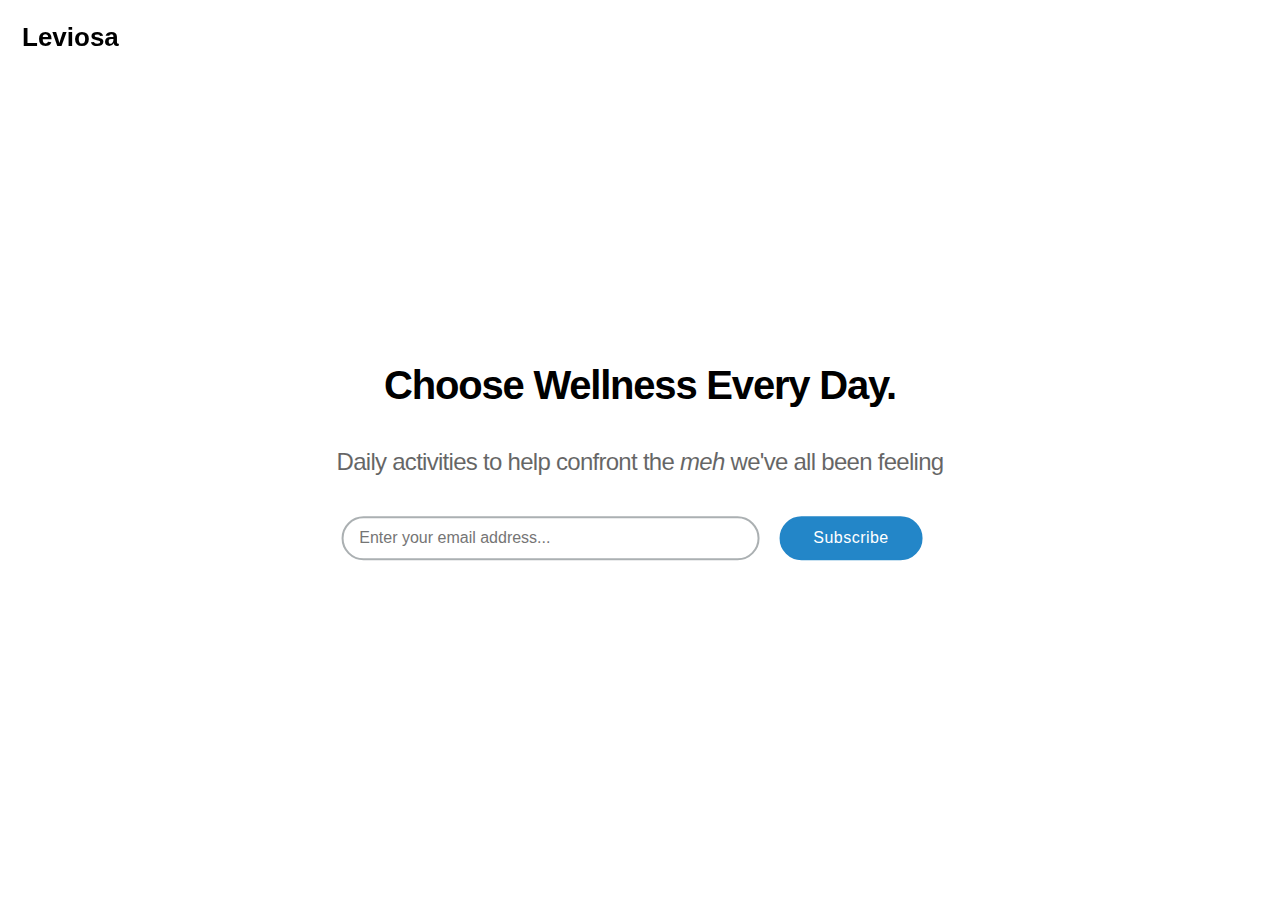
<file: index.html>
<!DOCTYPE html>
<html>

<head>
    <link rel="preconnect" href="https://fonts.googleapis.com">
    <link rel="preconnect" href="https://fonts.gstatic.com" crossorigin>
    <link href='https://fonts.googleapis.com/css?family=Arvo' rel='stylesheet'>
    <link rel="stylesheet" href="style.css">
    <title>Leviosa</title>
    <link rel="shortcut icon" type="image/jpg" href="favicon.ico" />
    <!-- Global site tag (gtag.js) - Google Analytics -->
    <script async src="https://www.googletagmanager.com/gtag/js?id=G-YM6704PX1R"></script>
    <script>
        var id = null;
        var sPageURL = window.location.search.substring(1);
        var sURLVariables = sPageURL.split('&');
        for (var i = 0; i < sURLVariables.length; i++) {
            var sParameterName = sURLVariables[i].split('=');
            if (sParameterName[0] == 'tid') {
                id = sParameterName[1];
            }
        }
        window.dataLayer = window.dataLayer || [];
        function gtag() { dataLayer.push(arguments); }
        gtag('js', new Date());

        gtag('config', 'G-YM6704PX1R', {
            'user_id': id
        });
    </script>
</head>

<meta name="viewport" content="width=device-width, height=device-height, initial-scale=1" />

<body>
    <h1 id="logo_container"><a href="/">Leviosa</a></h1>
    <div class="root">
        <p id="tag"><strong>Choose Wellness Every Day.</strong></p>
        <p id="subtag">Daily activities to help confront the <i>meh</i> we've all been feeling</p>
        <div id="mc_embed_signup">
            <form
                action="https://getLeviosa.us5.list-manage.com/subscribe/post?u=545cb82fc3f123aa3c08c30e7&amp;id=146244aba7"
                method="post" id="mc-embedded-subscribe-form" name="mc-embedded-subscribe-form" class="validate"
                target="_self" novalidate>
                <div id="mc_embed_signup_scroll">
                    <input type="email" value="" name="EMAIL" class="email" id="mce-EMAIL"
                        placeholder="Enter your email address..." required>
                    <div style="position: absolute; left: -5000px;" aria-hidden="true"><input type="text"
                            name="b_ee2d8192b75482cc2de0d8068_54dea62a3a" tabindex="-1" value=""></div>
                    <div class="clear"><input type="submit" value="Subscribe" name="subscribe"
                            id="mc-embedded-subscribe" class="button"></div>
                </div>
            </form>
        </div>
    </div>
</body>
</meta>

</html>
</file>
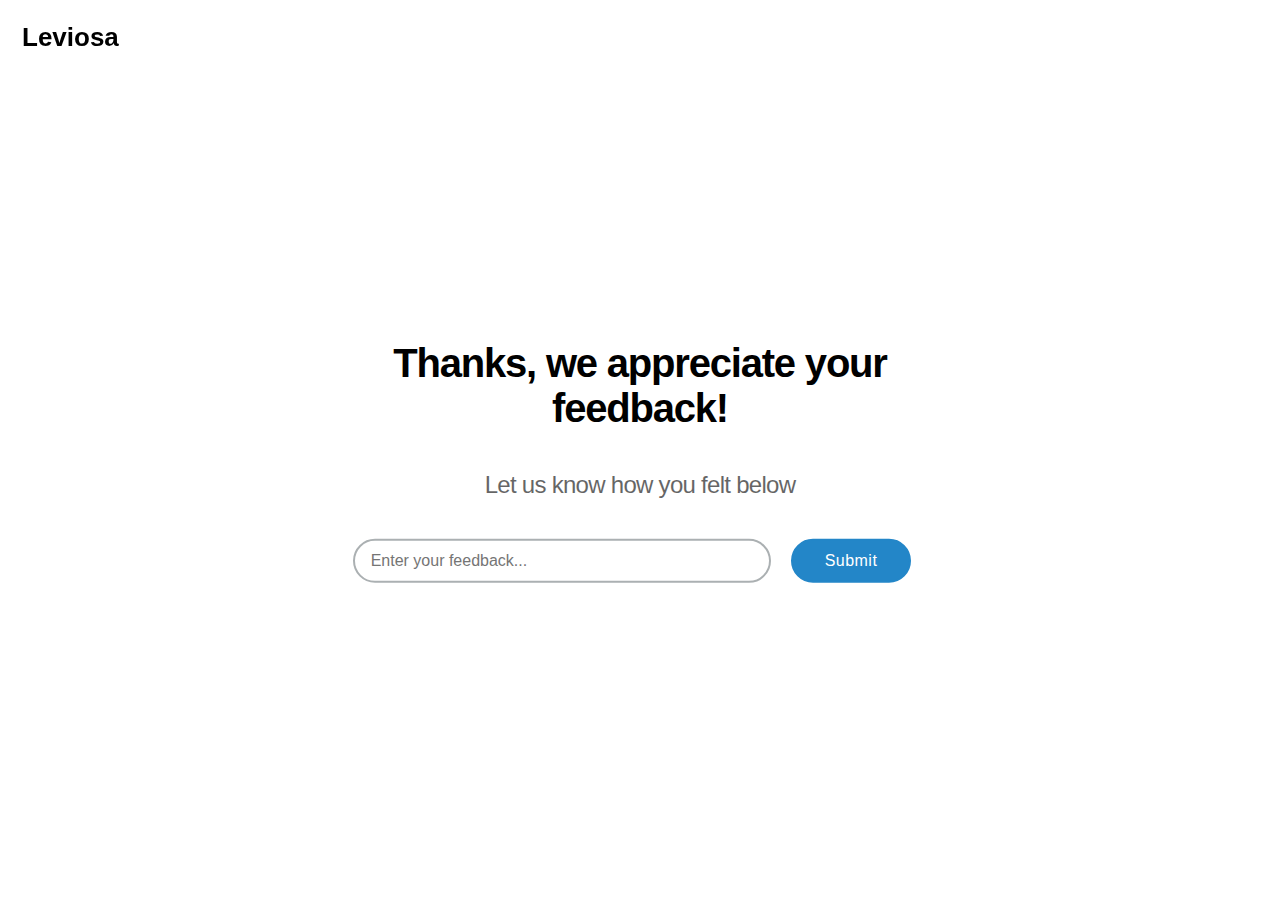
<file: feedback.html>
<!DOCTYPE html>
<html>

<head>
    <link rel="preconnect" href="https://fonts.googleapis.com">
    <link rel="preconnect" href="https://fonts.gstatic.com" crossorigin>
    <link href='https://fonts.googleapis.com/css?family=Arvo' rel='stylesheet'>
    <link rel="stylesheet" href="style.css">
    <title>Leviosa</title>
    <link rel="shortcut icon" type="image/jpg" href="favicon.ico" />
    <!-- Global site tag (gtag.js) - Google Analytics -->
    <script async src="https://www.googletagmanager.com/gtag/js?id=G-YM6704PX1R"></script>
    <script>
        window.dataLayer = window.dataLayer || [];
        function gtag() { dataLayer.push(arguments); }
        gtag('js', new Date());
        gtag('config', 'G-YM6704PX1R');
    </script>
</head>

<meta name="viewport" content="width=device-width, height=device-height, initial-scale=1" />

<body>
    <canvas id="world" display="none"></canvas>
    <h1 id="logo_container">Leviosa</h1>
    <div class="root">
        <p id="tag"><strong>Thanks, we appreciate your feedback!</strong></p>
        <p id="subtag">Let us know how you felt below </p>
        <div id="mc_embed_signup">
            <form id="mc-embedded-subscribe-form" name="submit-to-google-sheet" class="validate" target="_blank"
                novalidate>
                <div id="mc_embed_signup_scroll">
                    <input type="text" value="" name="constructive" class="email" id="mce-EMAIL"
                        placeholder="Enter your feedback..." required>
                    <div class="clear">
                        <input type="submit" value="Submit" id="mc-embedded-subscribe" class="button">
                        <div id="loader" style="display:none" class="loader" />
                    </div>
                </div>
            </form>
            <script>
                button = document.getElementById("mc-embedded-subscribe");
                loader = document.getElementById("loader");

                const scriptURL = 'https://script.google.com/macros/s/AKfycby-iH-y3CZ3q1fqqt0FHVHgO_aXQRwBWdODEPkbKUmOUQISD8eU/exec'
                const form = document.forms['submit-to-google-sheet']

                form.addEventListener('submit', e => {
                    e.preventDefault()
                    button.style.display = "none";
                    loader.style.display = "inline-block";
                    const formData = new FormData(form);
                    const queryString = document.location.search;
                    const urlParams = new URLSearchParams(queryString);
                    if (urlParams.get('tom') == 'holland') {
                        formData.set('positive', formData.get('constructive'))
                        formData.set('constructive', '');
                    }
                    formData.set('email', urlParams.get('email'));
                    formData.set('date', urlParams.get('date'));
                    formData.set('campaign', urlParams.get('campaign'));
                    fetch(scriptURL, { method: 'POST', mode: 'no-cors', body: formData })
                        .then(response => {
                            form.reset();
                            loader.style.display = "none";
                            button.style.display = "";
                            setTimeout(function () {
                                canvas = document.getElementById("world");
                                canvas.style.display = "block";
                            }, 125);
                        })
                        .catch(error => console.error('Error!', error.message))
                })
            </script>
            <script src="animation.js"></script>
        </div>
    </div>
</body>
</meta>

</html>
</file>
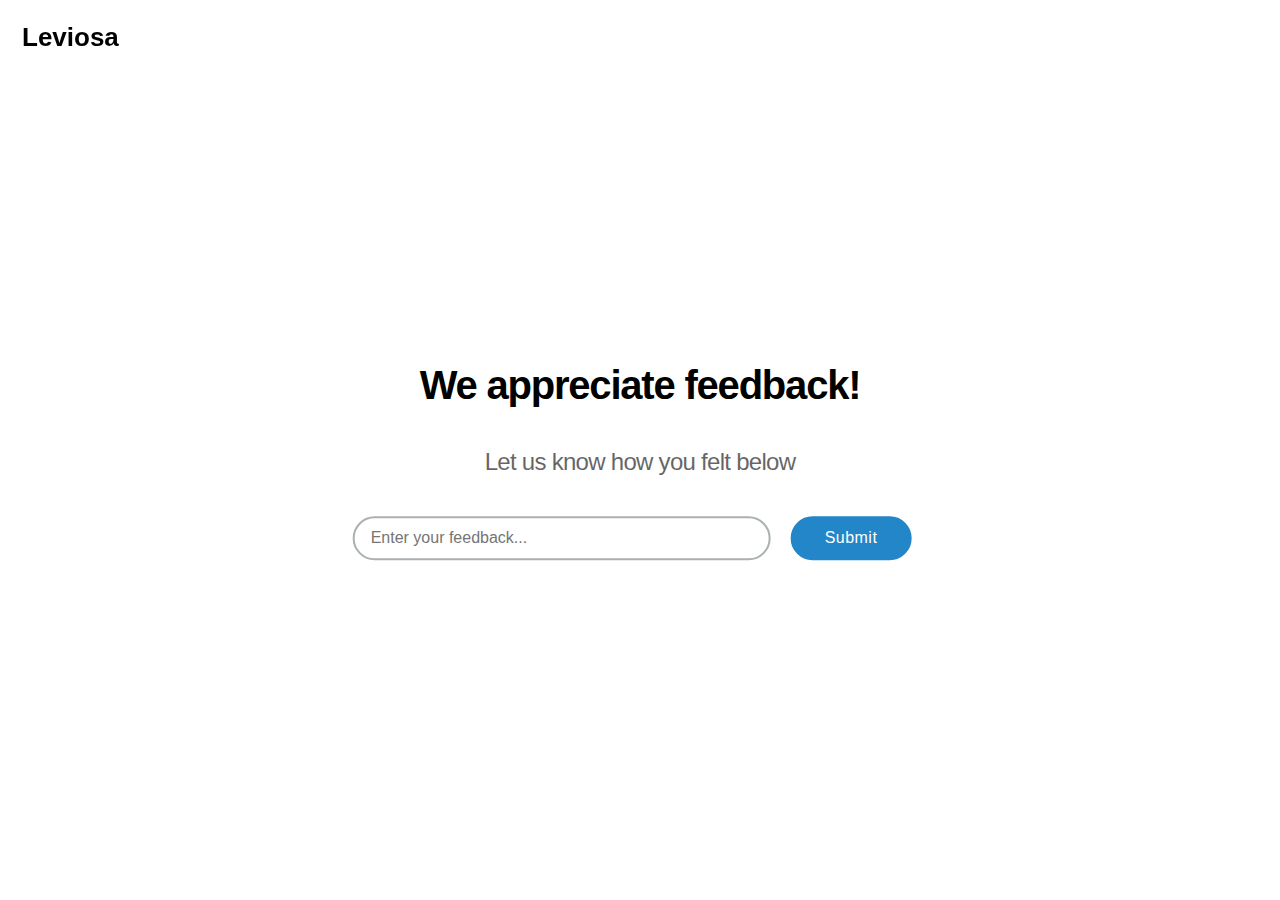
<file: no.html>
<!DOCTYPE html>
<html>

<head>
    <link rel="preconnect" href="https://fonts.googleapis.com">
    <link rel="preconnect" href="https://fonts.gstatic.com" crossorigin>
    <link href='https://fonts.googleapis.com/css?family=Arvo' rel='stylesheet'>
    <link rel="stylesheet" href="style.css">
    <title>Leviosa</title>
    <link rel="shortcut icon" type="image/jpg" href="favicon.ico" />
    <!-- Global site tag (gtag.js) - Google Analytics -->
    <script async src="https://www.googletagmanager.com/gtag/js?id=G-YM6704PX1R"></script>
    <script>
        window.dataLayer = window.dataLayer || [];
        function gtag() { dataLayer.push(arguments); }
        gtag('js', new Date());

        gtag('config', 'G-YM6704PX1R');
    </script>
</head>

<meta name="viewport" content="width=device-width, height=device-height, initial-scale=1" />

<body>
    <canvas id="world" display="none"></canvas>
    <h1 id="logo_container"><a href="/">Leviosa</a></h1>
    <div class="root">
        <p id="tag"><strong>We appreciate feedback!</strong></p>
        <p id="subtag">Let us know how you felt below </p>
        <div id="mc_embed_signup">
            <form id="mc-embedded-subscribe-form" name="submit-to-google-sheet" class="validate" target="_blank"
                novalidate>
                <div id="mc_embed_signup_scroll">
                    <input type="text" value="" name="constructive" class="email" id="mce-EMAIL"
                        placeholder="Enter your feedback..." required>
                    <div class="clear"><input type="submit" value="Submit" id="mc-embedded-subscribe" class="button">
                    </div>
                </div>
            </form>
            <script>
                const scriptURL = 'https://script.google.com/macros/s/AKfycby-iH-y3CZ3q1fqqt0FHVHgO_aXQRwBWdODEPkbKUmOUQISD8eU/exec'
                const form = document.forms['submit-to-google-sheet']

                form.addEventListener('submit', e => {
                    e.preventDefault()
                    const formData = new FormData(form);
                    fetch(scriptURL, { method: 'POST', mode: 'no-cors', body: new FormData(form) })
                        .then(response => {
                            form.reset();
                            canvas = document.getElementById("world");
                            canvas.style.display = "block";
                        })
                        .catch(error => console.error('Error!', error.message))
                })
            </script>
            <script src="animation.js"></script>
        </div>
    </div>
</body>
</meta>

</html>
</file>
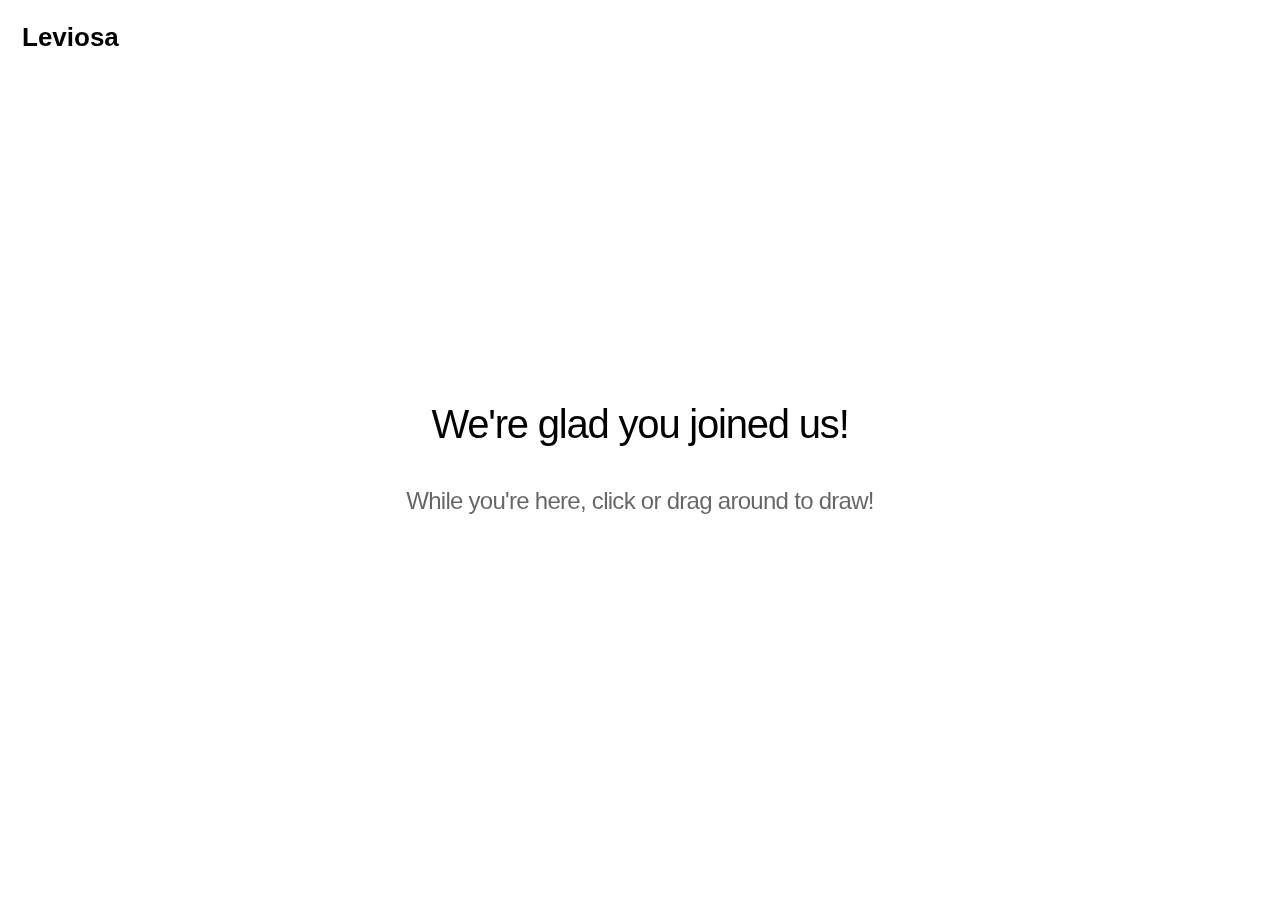
<file: welcome.html>
<!DOCTYPE html>
<html>

<head>
    <link rel="preconnect" href="https://fonts.googleapis.com">
    <link rel="preconnect" href="https://fonts.gstatic.com" crossorigin>
    <link href='https://fonts.googleapis.com/css?family=Arvo' rel='stylesheet'>
    <link rel="stylesheet" href="style.css">
    <title>Leviosa</title>
    <link rel="shortcut icon" type="image/jpg" href="favicon.ico" />
    <!-- Global site tag (gtag.js) - Google Analytics -->
    <script async src="https://www.googletagmanager.com/gtag/js?id=G-YM6704PX1R"></script>
    <script>
        window.dataLayer = window.dataLayer || [];
        function gtag() { dataLayer.push(arguments); }
        gtag('js', new Date());

        gtag('config', 'G-YM6704PX1R');
    </script>
</head>

<meta name="viewport" content="width=device-width, height=device-height, initial-scale=1" />
<body>
    <h1 id="logo_container"><a href="/">Leviosa</a></h1>
    <div id="info" >
        <p id='tag'>We're glad you joined us!</p>
        <p id='subtag'>While you're here, click or drag around to draw!</p>
    </div>
    <div class="welcome">
        <canvas id='canvas'/>
    </div>
    <script src="draw.js"></script>
</body>
</meta>

</html>
</file>
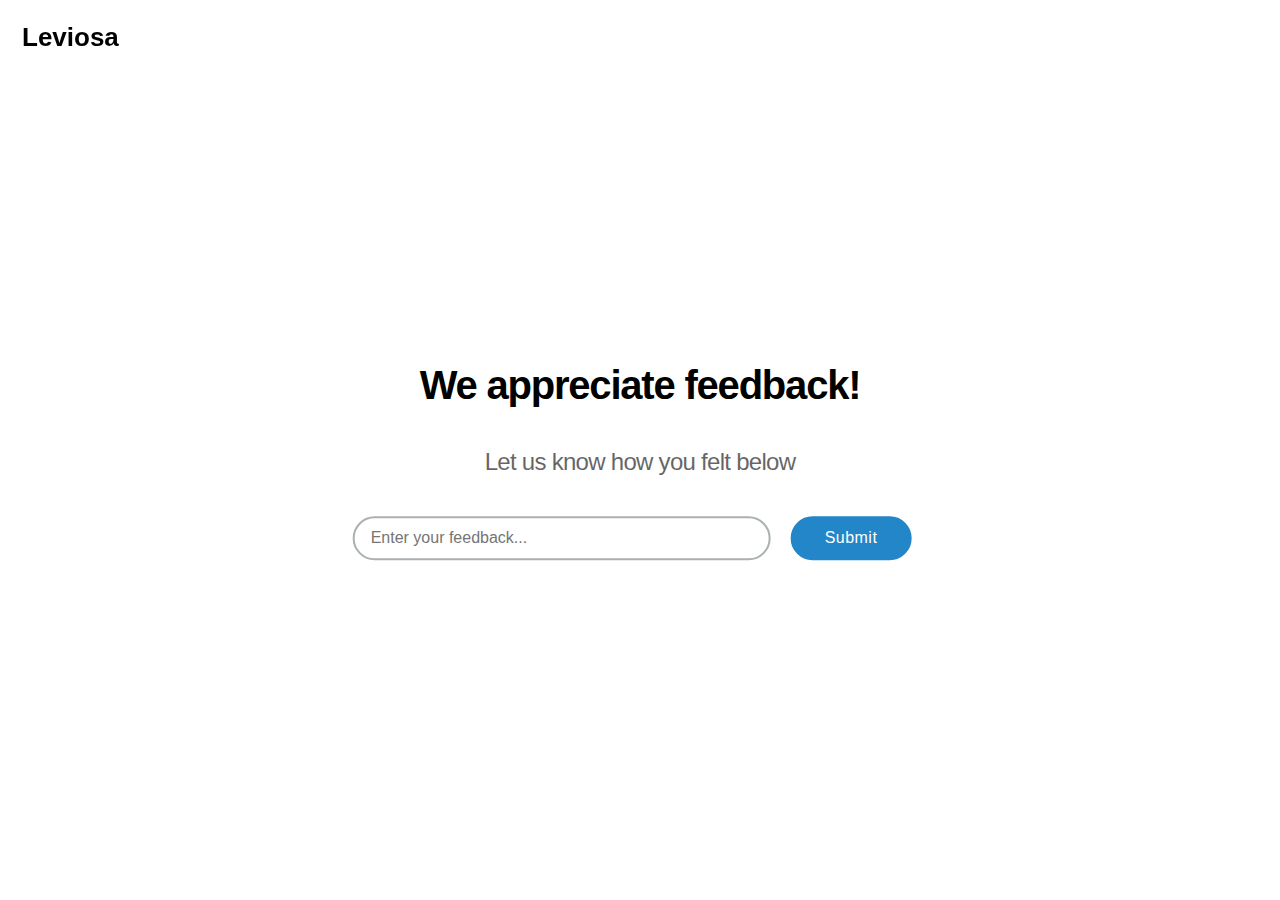
<file: yes.html>
<!DOCTYPE html>
<html>

<head>
    <link rel="preconnect" href="https://fonts.googleapis.com">
    <link rel="preconnect" href="https://fonts.gstatic.com" crossorigin>
    <link href='https://fonts.googleapis.com/css?family=Arvo' rel='stylesheet'>
    <link rel="stylesheet" href="style.css">
    <title>Leviosa</title>
    <link rel="shortcut icon" type="image/jpg" href="favicon.ico" />
    <!-- Global site tag (gtag.js) - Google Analytics -->
    <script async src="https://www.googletagmanager.com/gtag/js?id=G-YM6704PX1R"></script>
    <script>
        window.dataLayer = window.dataLayer || [];
        function gtag() { dataLayer.push(arguments); }
        gtag('js', new Date());

        gtag('config', 'G-YM6704PX1R');
    </script>
</head>

<meta name="viewport" content="width=device-width, height=device-height, initial-scale=1" />

<body>
    <canvas id="world" display="none"></canvas>
    <h1 id="logo_container" href="/">Leviosa</h1>
    <div class="root">
        <p id="tag"><strong>We appreciate feedback!</strong></p>
        <p id="subtag">Let us know how you felt below </p>
        <div id="mc_embed_signup">
            <form id="mc-embedded-subscribe-form" name="submit-to-google-sheet" class="validate" target="_blank"
                novalidate>
                <div id="mc_embed_signup_scroll">
                    <input type="text" value="" name="constructive" class="email" id="mce-EMAIL"
                        placeholder="Enter your feedback..." required>
                    <div class="clear"><input type="submit" value="Submit" id="mc-embedded-subscribe" class="button">
                    </div>
                </div>
            </form>
            <script>
                const scriptURL = 'https://script.google.com/macros/s/AKfycby-iH-y3CZ3q1fqqt0FHVHgO_aXQRwBWdODEPkbKUmOUQISD8eU/exec'
                const form = document.forms['submit-to-google-sheet']

                form.addEventListener('submit', e => {
                    e.preventDefault()
                    const formData = new FormData(form);
                    fetch(scriptURL, { method: 'POST', mode: 'no-cors', body: new FormData(form) })
                        .then(response => {
                            form.reset();
                            canvas = document.getElementById("world");
                            canvas.style.display = "block";
                        })
                        .catch(error => console.error('Error!', error.message))
                })
            </script>
            <script src="animation.js"></script>
        </div>
    </div>
</body>
</meta>

</html>
</file>
<file: style.css>
html, body {
  margin: 0;
  height: 100%;
}

.welcome {
  width: 100%;
  height: 100%;
}

body {
  background-color: rgba(103,41,95,var(--tw-bg-opacity));
}

h1 {
  font-family: 'Helvetica Neue', sans-serif;
  font-size: 1.625rem;
}

#tag {
  font-family: 'Helvetica Neue', sans-serif;
  color: rgba(72,72,72,var(--tw-text-opacity));
  font-size: 2.5rem;
  font-weight: 400;
  letter-spacing: -0.03em;
}

#subtag {
  font-family: 'Helvetica Neue', sans-serif;
  color: rgba(72,72,72,var(--tw-text-opacity));
  opacity: 60%;
  font-size: 1.5rem;
  letter-spacing: -0.03em;
}

.root {
  position: absolute;
  left: 50%;
  top: 50%;
  transform: translate(-50%, -50%);
  text-align: center;
}

#logo_container{
  margin: 0;
  position:fixed;
	top:0;
	left:0;
  padding: 22px;
}
#logo_container:hover{
  cursor: pointer;
}

a {
  all: unset;
}

#mc_embed_signup {
  border: none;
  text-align: center;
  width: 100%; } /* Signup form container */

.mc-field-group {
  display: inline-block;
} /* positions input field horizontally */

#mce-EMAIL {
  font-family: 'Helvetica Neue', sans-serif;
  font-size: 1rem;
  border: 2px solid #ABB0B2 ;
  color: #343434;
  background-color: #fff;
  width: 350px;
  padding: .7em 3em .7em 1em;
  -webkit-border-radius: 32px;
  -moz-border-radius: 32px;
  border-radius: 32px;
  display: inline-block;
  margin: 0; } /* Input Styles */

.clear {
  display: inline-block;
} /* positions button horizontally in line with input */

.button {
  cursor: pointer;
  font-family: 'Helvetica Neue', sans-serif;
  font-size: 1rem;
  letter-spacing: .03em;
  color: #fff;
  background-color: #2386C8 ;
  padding: .7em 2em;
  border: 2px solid #2386C8 ;
  -webkit-border-radius: 32px;
  -moz-border-radius: 32px;
  border-radius: 32px;
  display: inline-block;
  margin: 1em; } /* Button Styles */

:-webkit-input-placeholder { color: #ABB0B2 ; } /* WebKit browsers */
:-moz-placeholder { color: #ABB0B2 ; } /* Mozilla Firefox 4 to 18 */
::-moz-placeholder { color: #ABB0B2 ; } /* Mozilla Firefox 19+ */
:-ms-input-placeholder { color: #ABB0B2 ; } /* Internet Explorer 10+ */

@media (max-width: 768px) { /* positions input field and button underneath each other with 100% width for tablet and mobile */
  .mc-field-group { display: block; max-width: 100%; }
  #mce-EMAIL { padding: .7rem 0 .7rem 1rem; width: 96%; margin: 0; font-size: 0.8rem;}
  .clear { display: block; width: 100% }
  .button { width: 100%; margin: .5em 0 0 0; }
}

span {
  font-family: 'Helvetica Neue', sans-serif;
  font-size: 40px;
  position: fixed;
  top: 50%;
  left: 50%;
  color: #000;
   margin-top: -40px;
   margin-left: -200px;
}

#info {
position: fixed;
top: 50%;
left: 50%;
/* bring your own prefixes */
transform: translate(-50%, -50%);
text-align: center;
}
</file>
